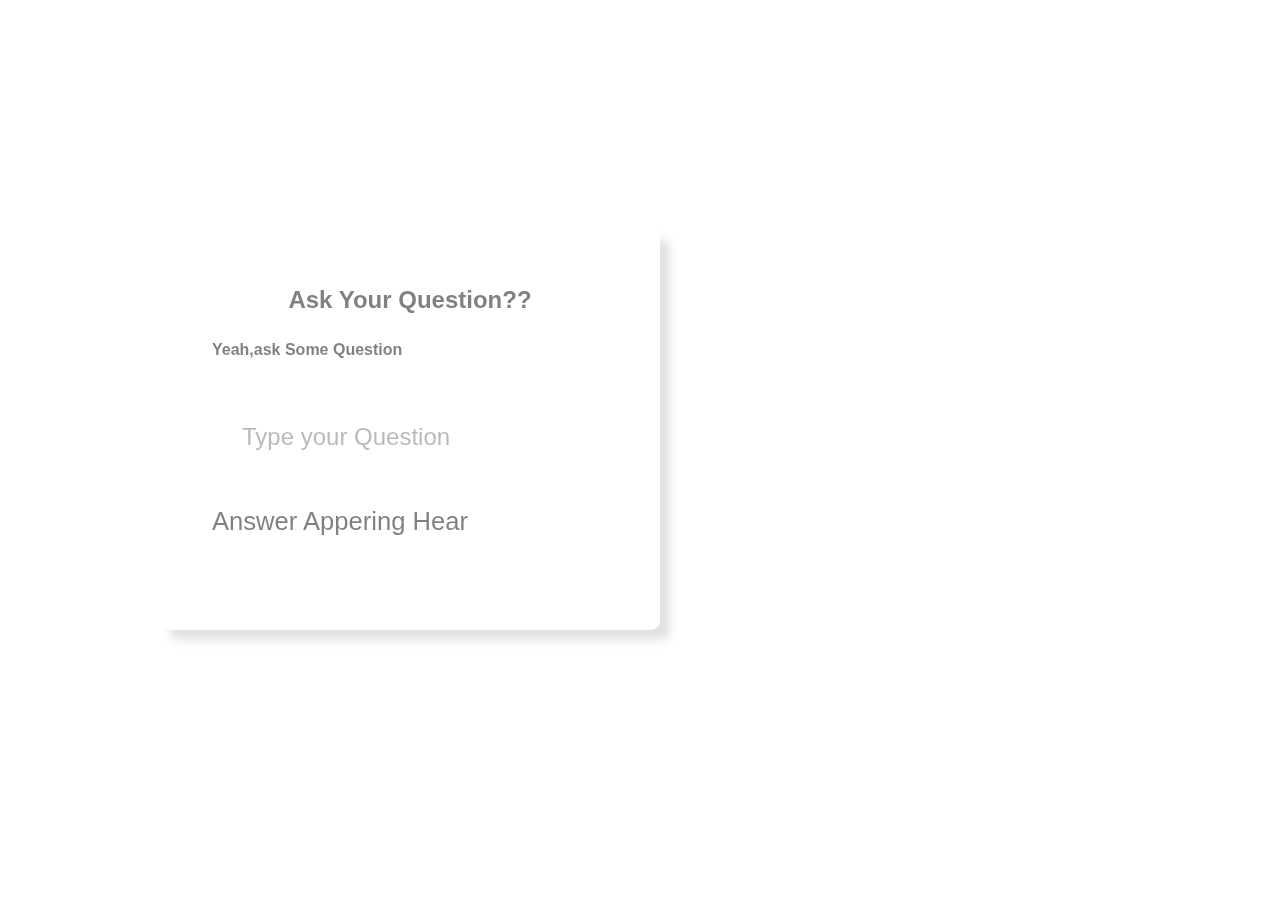
<file: Chatobox/index.html>
<!DOCTYPE html>
<html lang="en">
<head>
  <meta charset="UTF-8">
  <meta name="viewport" content="width=device-width, initial-scale=1.0">
  <title>Chatbox</title>

  <link rel="stylesheet" href="style.css">

</head>
<body>

  <div class="glass">
    <h1>Ask Your Question??</h1>
    <h2>Yeah,ask Some Question</h2>
    <div class="input">
      <input type="text" id="userBox" onkeydown="if(event.keyCode == 13){ talk()}" placeholder="Type your Question"/>
    </div>
    <p id="chatLog">Answer Appering Hear</p>
  </div>
  
  <link rel="stylesheet" href="script.js">
</body>
</html>
</file>
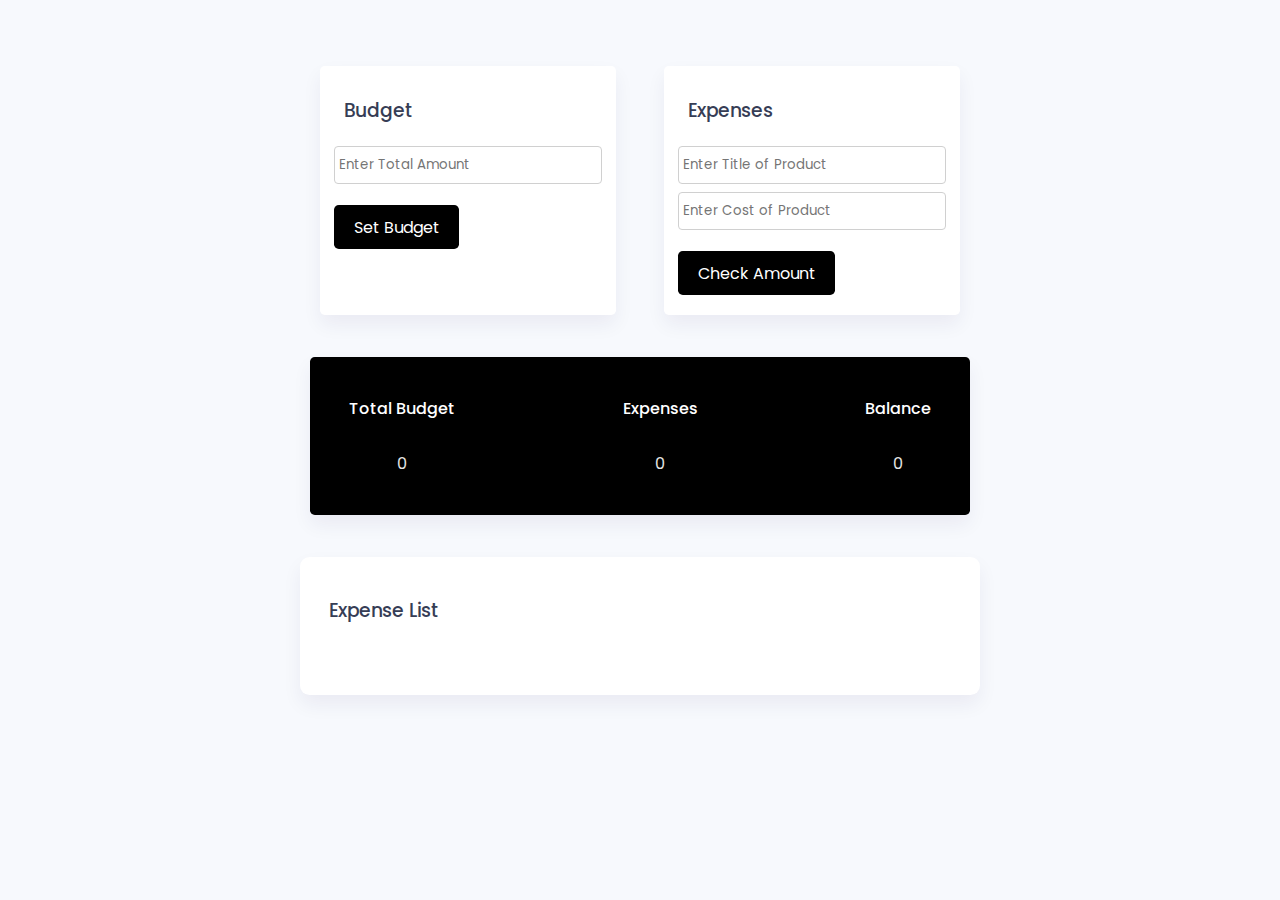
<file: Cost Estimation/index.html>
<html lang="en">
  <head>
    <meta name="viewport" content="width=device-width, initial-scale=1.0" />
    <title>Budget App</title>
    <!-- Font Awesome Icons -->
    <link
      rel="stylesheet"
      href="https://cdnjs.cloudflare.com/ajax/libs/font-awesome/6.1.1/css/all.min.css"
    />
    <!-- Google Fonts -->
    <link
      href="https://fonts.googleapis.com/css2?family=Poppins:wght@400;500&display=swap"
      rel="stylesheet"
    />
    <!-- Stylesheet -->
    <link rel="stylesheet" href="style.css" />
  </head>
  <body>
    <div class="wrapper">
      <div class="container">
        <div class="sub-container">
          <!-- Budget -->
          <div class="total-amount-container">
            <h3>Budget</h3>
            <p class="hide error" id="budget-error">
              Value cannot be empty or negative
            </p>
            <input
              type="number"
              id="total-amount"
              placeholder="Enter Total Amount"
            />
            <button class="submit" id="total-amount-button">Set Budget</button>
          </div>

          <!-- Expenditure -->
          <div class="user-amount-container">
            <h3>Expenses</h3>
            <p class="hide error" id="product-title-error">
              Values cannot be empty
            </p>
            <input
              type="text"
              class="product-title"
              id="product-title"
              placeholder="Enter Title of Product"
            />
            <input
              type="number"
              id="user-amount"
              placeholder="Enter Cost of Product"
            />
            <button class="submit" id="check-amount">Check Amount</button>
          </div>
        </div>
        <!-- Output -->
        <div class="output-container flex-space">
          <div>
            <p>Total Budget</p>
            <span id="amount">0</span>
          </div>
          <div>
            <p>Expenses</p>
            <span id="expenditure-value">0</span>
          </div>
          <div>
            <p>Balance</p>
            <span id="balance-amount">0</span>
          </div>
        </div>
      </div>
      <!-- List -->
      <div class="list">
        <h3>Expense List</h3>
        <div class="list-container" id="list"></div>
      </div>
    </div>
    <!-- Script -->
    <script src="index.js"></script>
  </body>
</html>
</file>
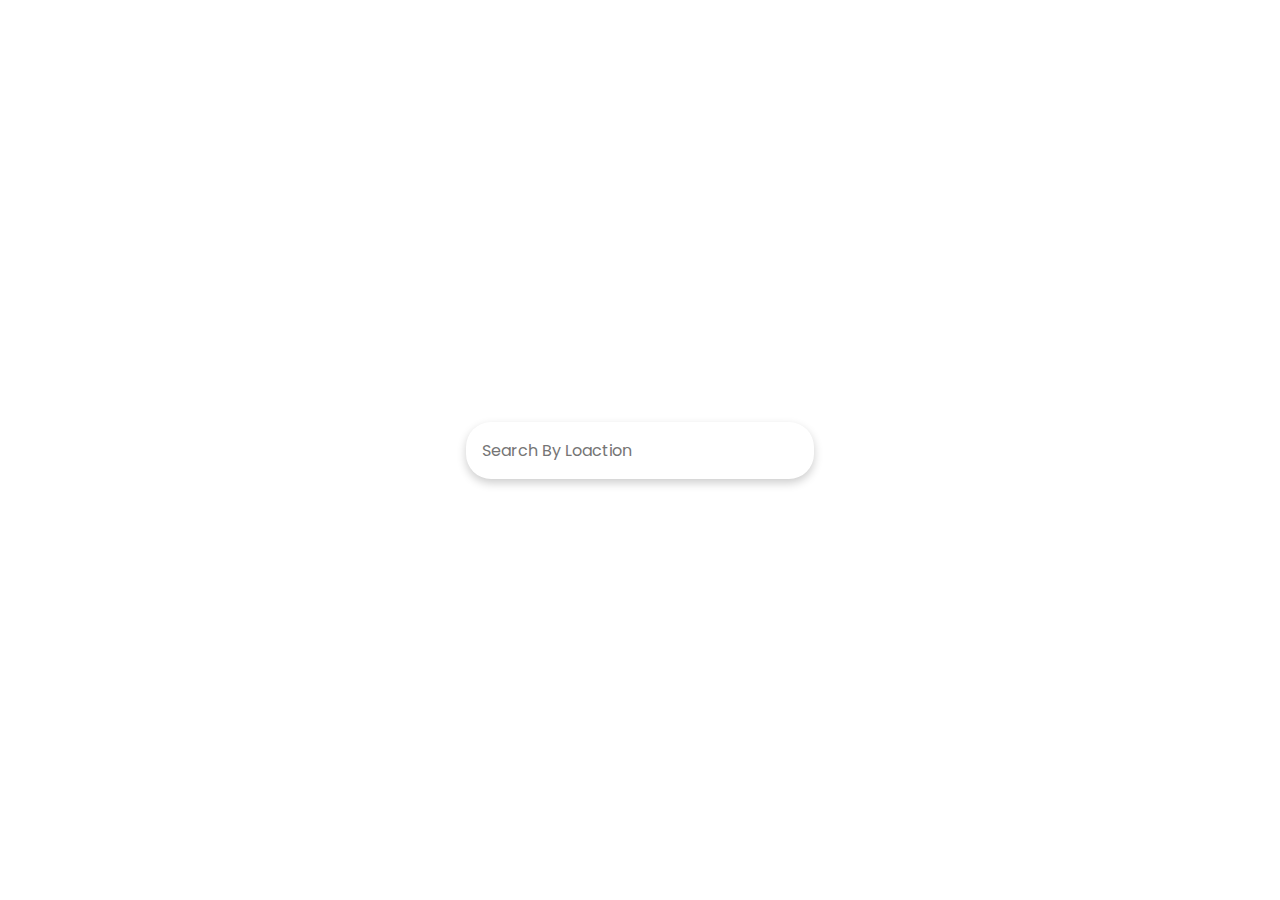
<file: Weather/index.html>
<!DOCTYPE html>
<html lang="en">

<head>
    <meta charset="UTF-8">
    <meta http-equiv="X-UA-Compatible" content="IE=edge">
    <meta name="viewport" content="width=device-width, initial-scale=1.0">
    <title>Weather</title>
    <link rel="stylesheet" href="style.css">
</head>

<body>
    <form id="form">
        <input type="text" id="search" placeholder="Search By Loaction" autocomplete="off">
    </form>
    <main id="main">

    </main>

    <script src="index.js"></script>
</body>

</html>
</file>
<file: Chatobox/style.css>
* {
  margin: 0;
  padding: 0;
  box-sizing: border-box;
  }
  body {
  width: 100vw;
  height: 100vh;
  font-family: sans-serif;
  padding: 10em 10em;
  background: url('https://i.pinimg.com/236x/2a/43/a1/2a43a1c6403f18a45cfcced25e9083d8.jpg');
  opacity: 0.5;
  background-position: center;
  background-repeat: no-repeat;
  background-position: 100% 20%;
  background-size: cover;
  display: flex;
  align-items: center;
  justify-content: space-between;
  }
  .glass {
  width: 500px;
  height: 400px;
  background-color: rgba(255, 255, 255, 0.1);
  padding: 50px;
  color: #000;
  border-radius: 9px;
  backdrop-filter: blur(50px);
  border: 2px solid transparent;
  background-clip: padding-box;
  box-shadow: 10px 10px 10px rgba(45, 55, 68, 0.3);
  line-height: 1.5;
  transform: translatey(-5%);
  transition: transform 0.5s;
  }
  .glass-1 {
  width: 500px;
  height: 400px;
  background-color: rgba(255, 255, 255, 0.1);
  padding: 50px;
  color: rgb(122, 82, 82);
  border-radius: 9px;
  backdrop-filter: blur(50px);
  border: 2px solid transparent;
  background-clip: padding-box;
  box-shadow: 10px 10px 10px rgba(45, 55, 68, 0.3);
  line-height: 1.5;
  transform: translatey(-5%);
  transition: transform 0.5s;
  font-size: 1.7rem;
  }
  .glass h1 {
  font-size: 1.5rem;
  text-align: center;
  }
  .glass h2 {
  font-size: 1rem;
  margin-top: 20px;
  }
  .input {
  width: 100%;
  height: 70px;
  overflow: hidden;
  margin-top: 40px;
  }
  .input input {
  width: 100%;
  height: 70px;
  border: none;
  padding-left: 30px;
  padding-top: 0;
  outline: none;
  font-size: 1.5rem;
  border-radius: 20px;
  }
  .glass p {
  font-size: 1.6rem;
  margin-top: 30px;
  }
</file>
<file: Cost Estimation/style.css>
* {
  padding: 10;
  margin: 0;
  box-sizing: border-box;
  font-family: "Poppins", sans-serif;
}
body {
  background-color: #f7f9fd;
}
.wrapper {
  width: 90%;
  font-size: 16px;
  max-width: 43.75em;
  margin: 1em auto;
}
.container {
  width: 100%;
}
.sub-container {
  width: 100%;
  display: grid;
  grid-template-columns: 1fr 1fr;
  gap: 3em;
}
.flex {
  display: flex;
  align-items: center;
}
.flex-space {
  display: flex;
  justify-content: space-between;
  align-items: center;
}
.wrapper h3 {
  color: #363d55;
  font-weight: 500;
  margin-bottom: 0.6em;
}
.container input {
  display: block;
  width: 100%;
  padding: 0.6em 0.3em;
  border: 1px solid #d0d0d0;
  border-radius: 0.3em;
  color: #414a67;
  outline: none;
  font-weight: 400;
  margin-bottom: 0.6em;
}
.container input:focus {
  border-color: black;
}
.total-amount-container,
.user-amount-container {
  background-color: #ffffff;
  padding: 1.25em 0.9em;
  border-radius: 0.3em;
  box-shadow: 0 0.6em 1.2em rgba(28, 0, 80, 0.06);
}
.output-container {
  background-color: black;
  color: #ffffff;
  border-radius: 0.3em;
  box-shadow: 0 0.6em 1.2em rgba(28, 0, 80, 0.06);
  margin: 2em 0;
  padding: 1.2em;
}
.output-container p {
  font-weight: 500;
  margin-bottom: 0.6em;
}
.output-container span {
  display: block;
  text-align: center;
  font-weight: 400;
  color: #e5e5e5;
}
.submit {
  font-size: 1em;
  margin-top: 0.8em;
  background-color: black;
  border: none;
  outline: none;
  color: #ffffff;
  padding: 0.6em 1.2em;
  border-radius: 0.3em;
  cursor: pointer;
}
.list {
  background-color: #ffffff;
  padding: 1.8em 1.2em;
  box-shadow: 0 0.6em 1.2em rgba(28, 0, 80, 0.06);
  border-radius: 0.6em;
}
.sublist-content {
  width: 100%;
  border-left: 0.3em solid black;
  margin-bottom: 0.6em;
  padding: 0.5em 1em;
  display: grid;
  grid-template-columns: 3fr 2fr 1fr 1fr;
}
.product {
  font-weight: 500;
  color: #363d55;
}
.amount {
  color: #414a67;
  margin-left: 20%;
}
.icons-container {
  width: 5em;
  margin: 1.2em;
  align-items: center;
}
.product-title {
  margin-bottom: 1em;
}
.hide {
  display: none;
}
.error {
  color: #ff465a;
}
.edit {
  margin-left: auto;
}
.edit,
.delete {
  background: transparent;
  cursor: pointer;
  margin-right: 1.5em;
  border: none;
  color: #587ef4;
}
@media screen and (max-width: 600px) {
  .wrapper {
    font-size: 14px;
  }
  .sub-container {
    grid-template-columns: 1fr;
    gap: 1em;
  }
}
</file>
<file: Weather/style.css>
@import url("https://fonts.googleapis.com/css2?family=Poppins:wght@200;400;600&display=swap");
* {
    box-sizing: border-box;
}
body {
    margin: 0;
    font-family: "Poppins", sans-serif;
    background-color: linear-gradiet(300deg, #757b87, #909d9d);
    display: flex;
    justify-content: center;
    align-items: center;
    min-height: 100vh;
    flex-direction: column;
}
input {
    padding: 1rem;
    border-radius: 25px;
    border: none;
    background-color: #fff;
    font-family: inherit;
    box-shadow: 0 4px 10px rgba(0, 0, 0, 0.2);
    min-width: 300px;
    font-size: 1rem;
}
input:focus {
    outline: none;
}
.weather {
    text-align: center;
    font-size: 2rem;
}
.weather h2 {
    margin-bottom: 0;
    display: flex;
    align-items: center;
} /* .weather img{ transform: scale(2); } */
</file>
